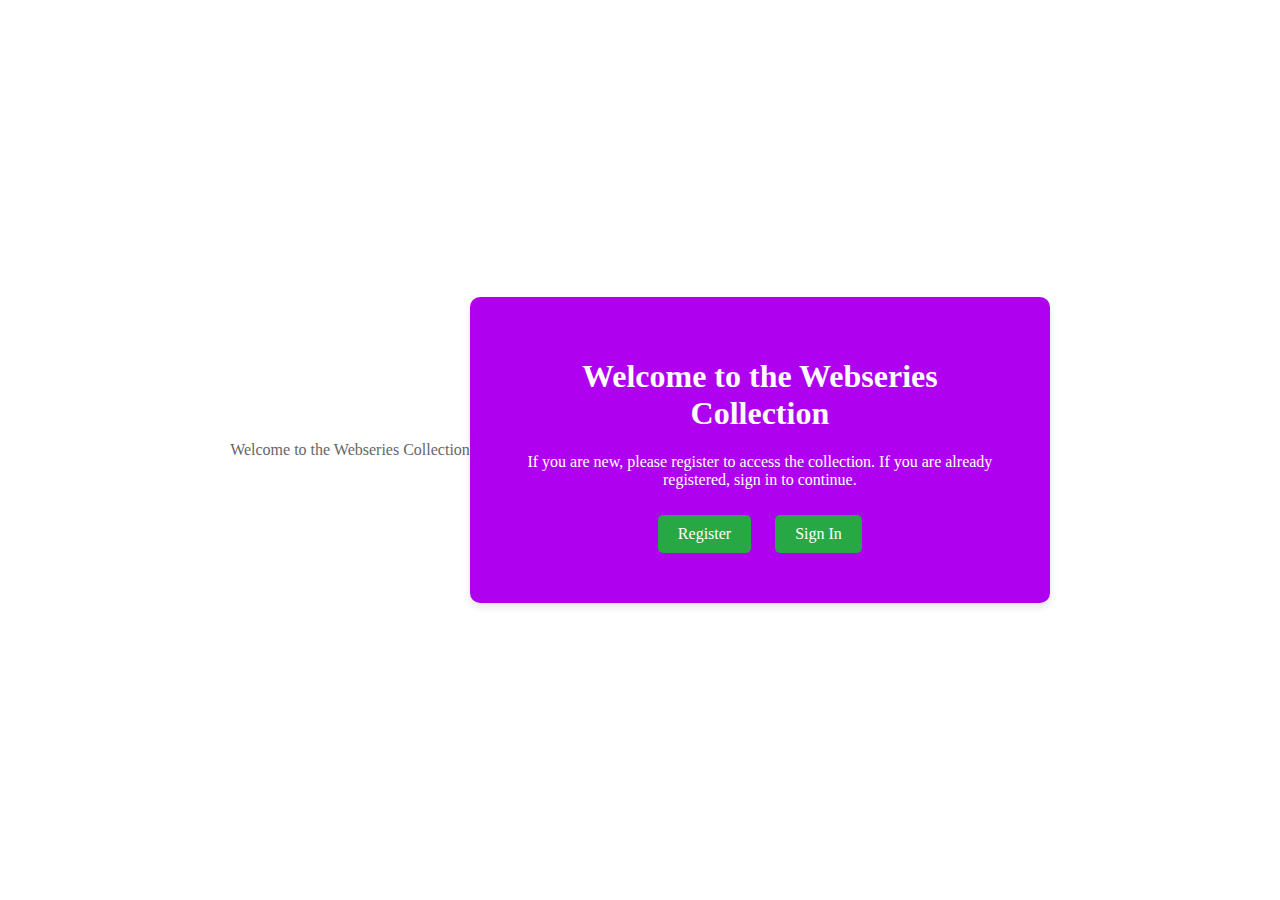
<file: index.html>
<!DOCTYPE html>
<html lang="en">
<head>
    <title>Webseries Collection - Home</title>
    <p>Welcome to the Webseries Collection</p>
    <link rel="stylesheet" href="css/style.css">
</head>
<body class="body">
    <div class="container">
        <h1>Welcome to the Webseries Collection</h1>
        <p>If you are new, please register to access the collection. If you are already registered, sign in to continue.</p>
        <div class="buttons">
            <a href="register.html" class="btn">Register</a>
            <a href="signin.html" class="btn">Sign In</a>
        </div>
    </div>
</body>
</html>
</file>
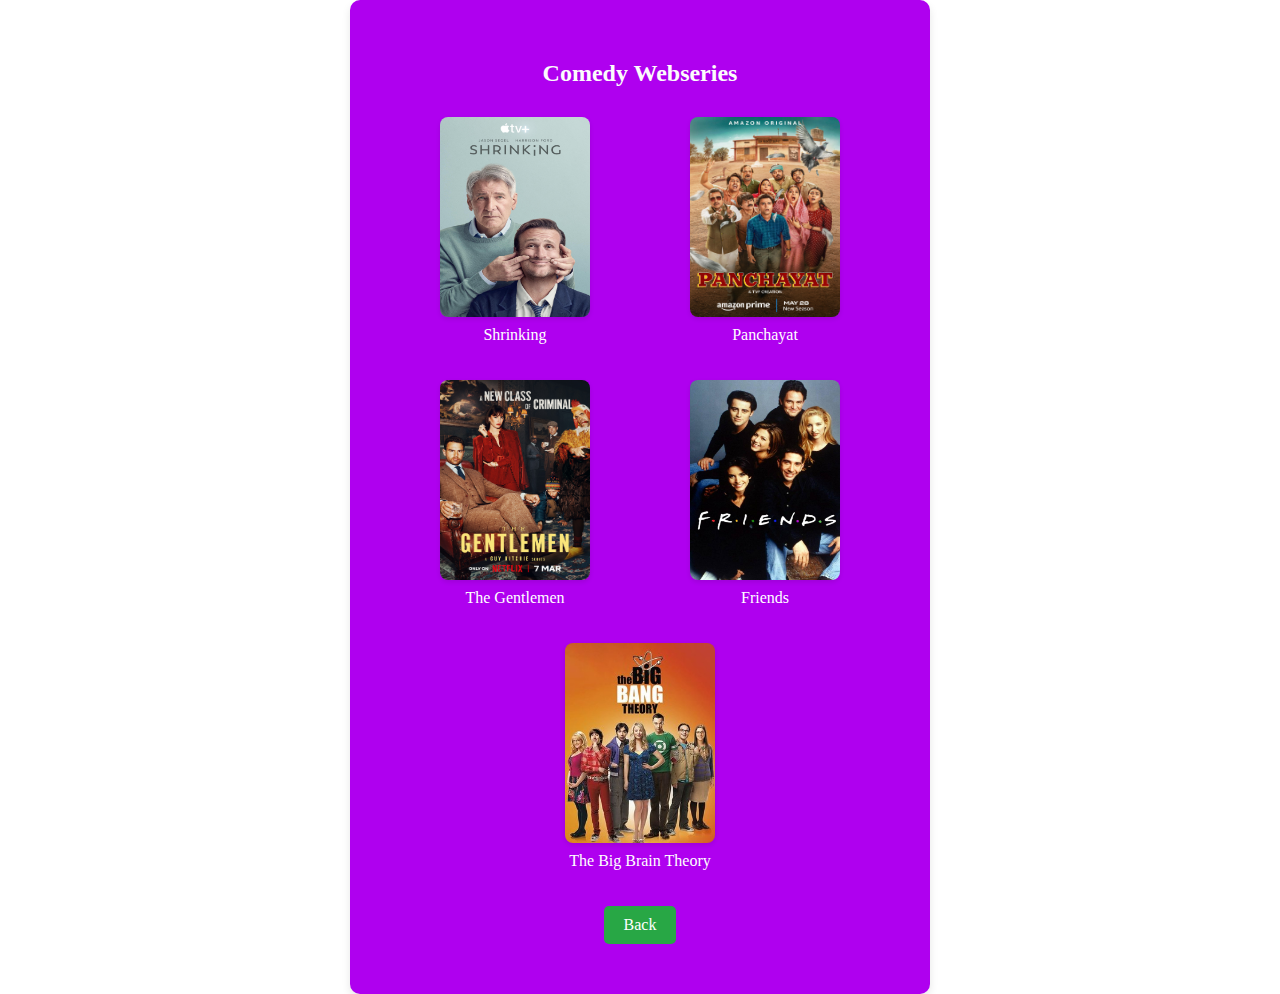
<file: comedy.html>
<!DOCTYPE html>
<html lang="en">
<head>
    <title>Comedy Webseries</title>
    <link rel="stylesheet" href="css/style.css">
</head>
<body>
    <div class="container">
        <h2>Comedy Webseries</h2>
        <div class="webseries-list">
            <div class="webseries-item">
                <img src="images\Comedy\Shrinking.jpg" alt="Shrinking">
                <p>Shrinking</p>
            </div>
            <div class="webseries-item">
                <img src="images\Comedy\Panchayat.jpg" alt="Panchayat">
                <p>Panchayat</p>
            </div>
            <div class="webseries-item">
                <img src="images\Comedy\the gentlement.jpg" alt="The Gentlemen">
                <p>The Gentlemen</p>
            </div>
            <div class="webseries-item">
                <img src="images\Comedy\Friends.jpg" alt="Friends">
                <p>Friends</p>
            </div>
            <div class="webseries-item">
                <img src="images\Comedy\big bang theory.jpg" alt="The Big Bang Theory">
                <p>The Big Brain Theory</p>
            </div>
        </div>
        <a href="loggedin.html" class="btn">Back</a>
    </div>
</body>
</html>
</file>
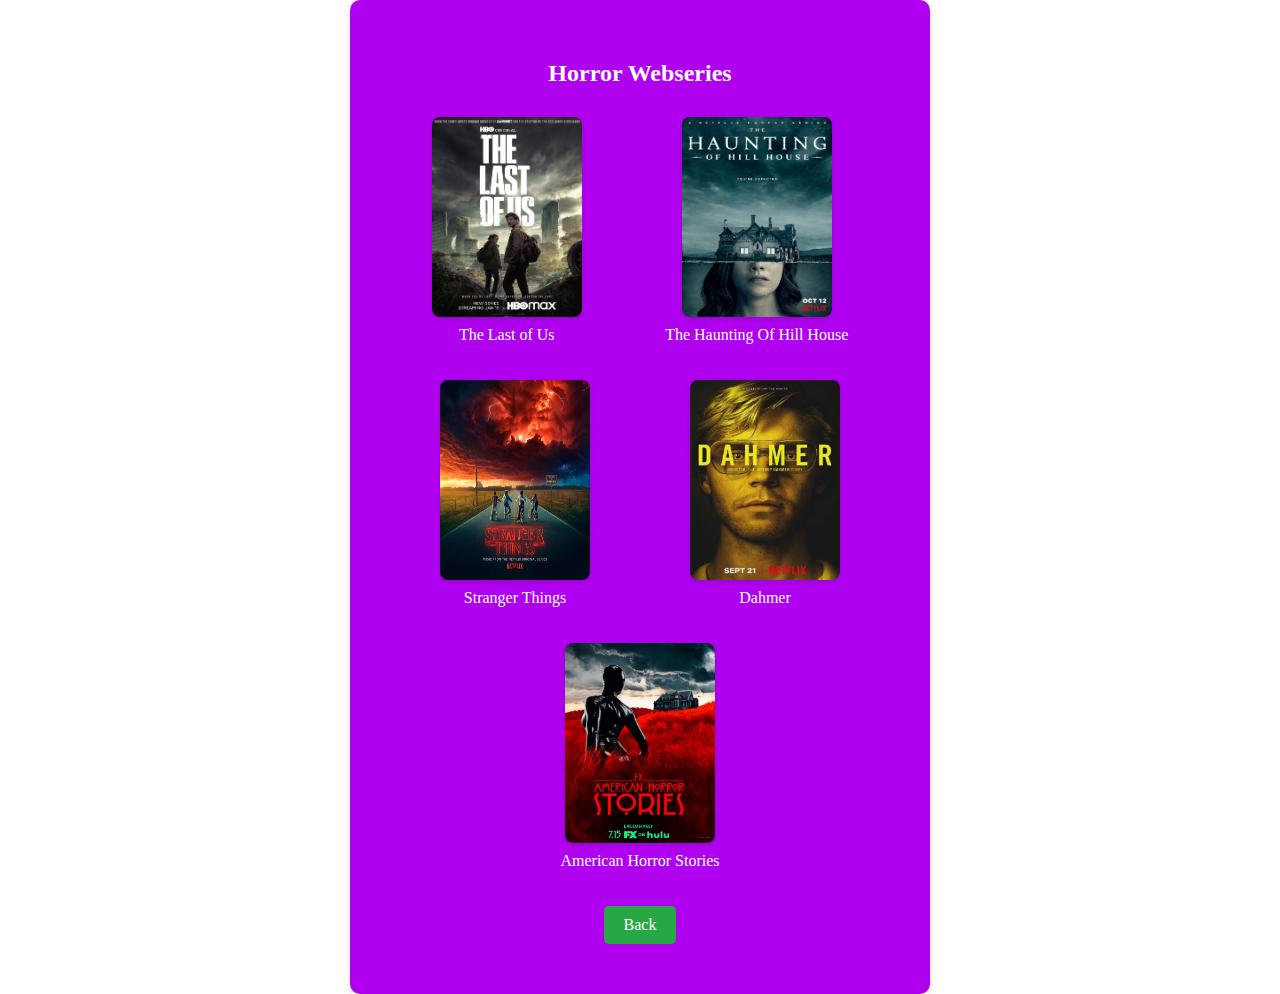
<file: horror.html>
<!DOCTYPE html>
<html lang="en">
<head>
    <title>Horror Webseries</title>
    <link rel="stylesheet" href="css/style.css">
</head>
<body>
    <div class="container">
        <h2>Horror Webseries</h2>
        <div class="webseries-list">
            <div class="webseries-item">
                <img src="images\horror\Last of us.jpg" alt="The Last of Us">
                <p>The Last of Us</p>
            </div>
            <div class="webseries-item">
                <img src="images\horror\Haunting of hill house.jpg" alt="The Haunting Of Hill House">
                <p>The Haunting Of Hill House</p>
            </div>
            <div class="webseries-item">
                <img src="images\horror\stranger things.jpeg" alt="Stranger Things">
                <p>Stranger Things</p>
            </div>
            <div class="webseries-item">
                <img src="images\horror\Dahmer.jpg" alt="Dahmer">
                <p>Dahmer</p>
            </div>
            <div class="webseries-item">
                <img src="images\horror\American Horror Stories.jpg" alt="American Horror Stories">
                <p>American Horror Stories</p>
            </div>
        </div>
        <a href="loggedin.html" class="btn">Back</a>
    </div>
</body>
</html>
</file>
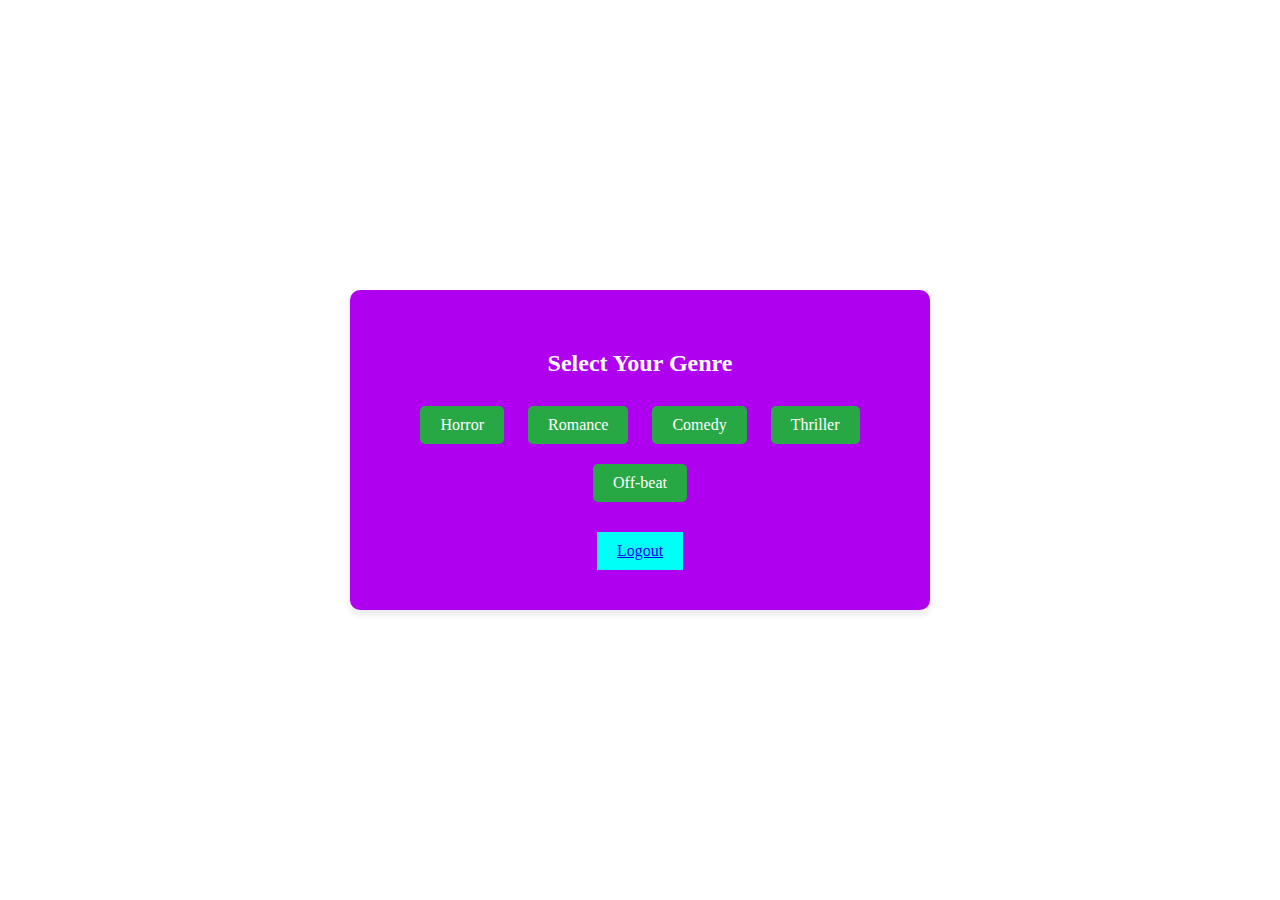
<file: loggedin.html>
<!DOCTYPE html>
<html lang="en">
<head>
    <title>Logged In</title>
    <link rel="stylesheet" href="css/style.css">
</head>
<body>
    <div class="container">
        <h2>Select Your Genre</h2>
        <div class="buttons">
            <a href="horror.html" class="btn">Horror</a>
            <a href="romance.html" class="btn">Romance</a>
            <a href="comedy.html" class="btn">Comedy</a>
            <a href="thriller.html" class="btn">Thriller</a>
            <a href="offbeat.html" class="btn">Off-beat</a>
        </div>
        <a href="loggedout.html" class="logout-btn">Logout</a>
    </div>
</body>
</html>
</file>
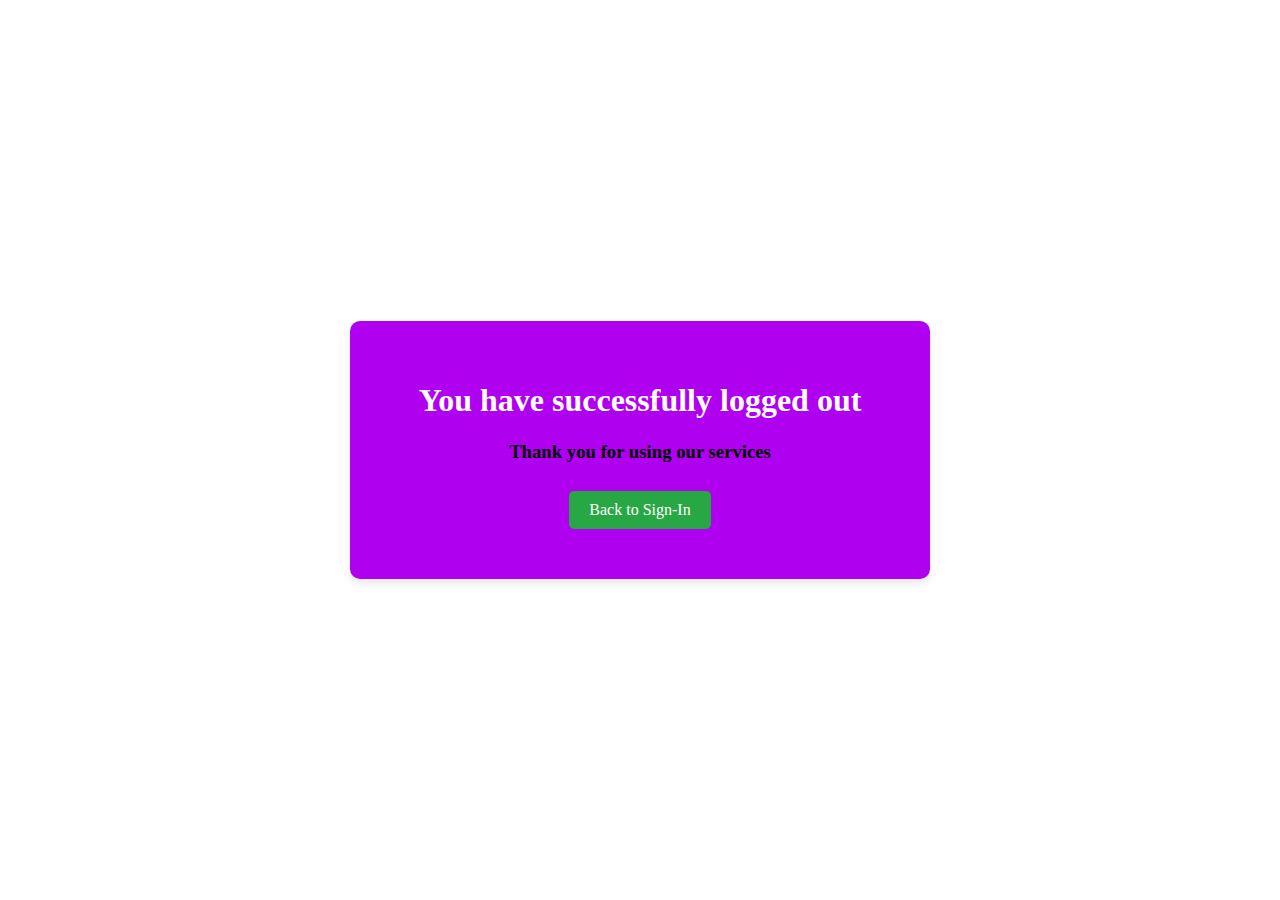
<file: loggedout.html>
<!DOCTYPE html>
<html lang="en">
<head>
    <title>Logged Out</title>
    <link rel="stylesheet" href="css/style.css">
</head>
<body>
    <div class="container">
        <h1>You have successfully logged out</h1>
        <h3>Thank you for using our services</h3>
        <a href="signin.html" class="btn">Back to Sign-In</a>

    </div>
</body>
</html>
</file>
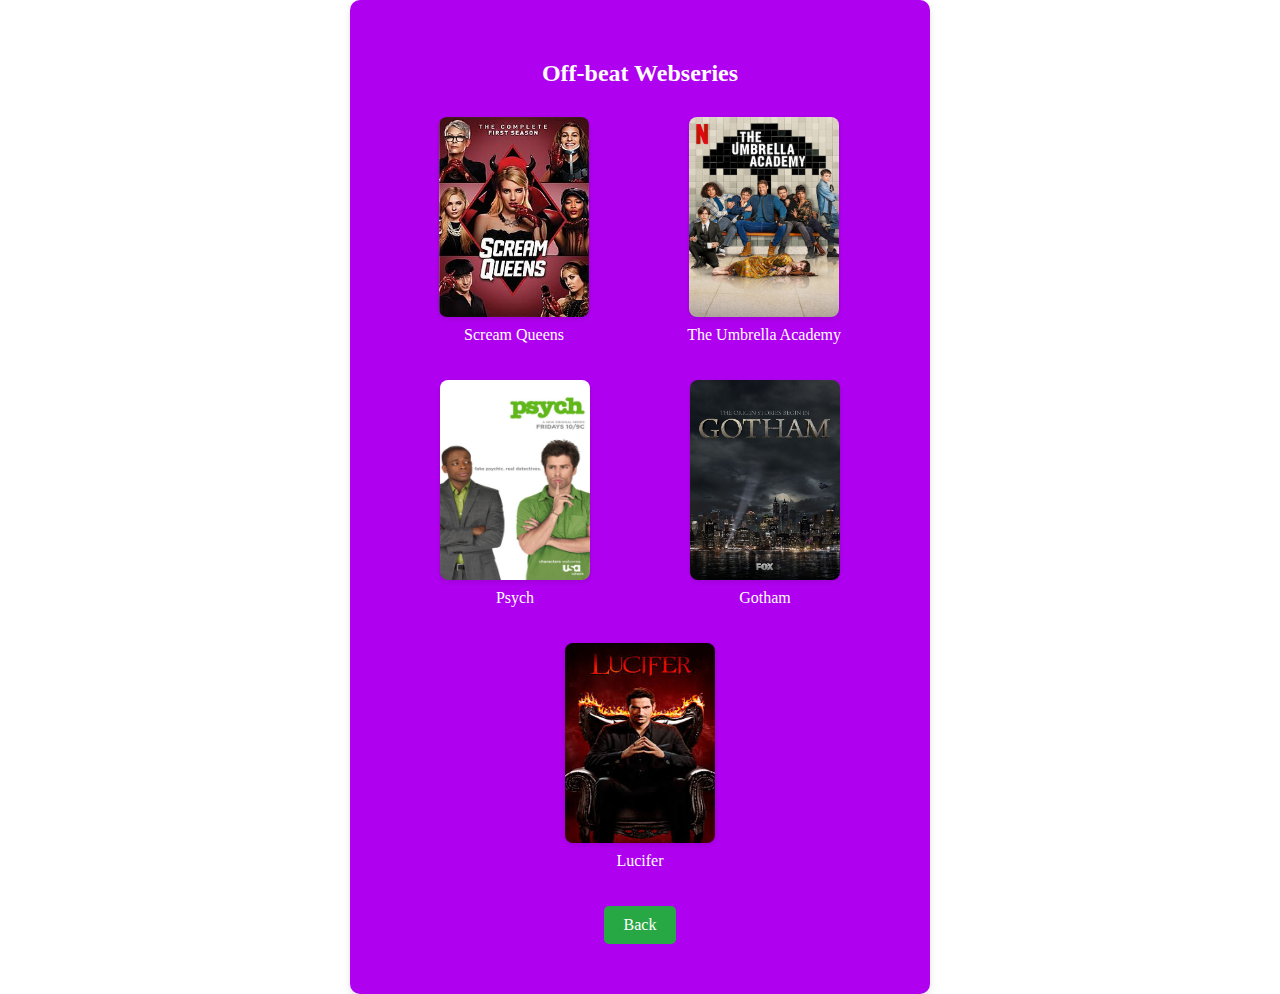
<file: offbeat.html>
<!DOCTYPE html>
<html lang="en">
<head>

    <title>Off-beat Webseries</title>
    <link rel="stylesheet" href="css/style.css">
</head>
<body>
    <div class="container">
        <h2>Off-beat Webseries</h2>
        <div class="webseries-list">
            <div class="webseries-item">
                <img src="images\offbeat\scream queens.jpg" alt="Scream Queens">
                <p>Scream Queens</p>
            </div>
            <div class="webseries-item">
                <img src="images\offbeat\Umbrella Academy.jpg" alt="The Umbrella Academy">
                <p>The Umbrella Academy</p>
            </div>
            <div class="webseries-item">
                <img src="images\offbeat\the psych.jpg" alt="Psych">
                <p>Psych</p>
            </div>
            <div class="webseries-item">
                <img src="images\offbeat\gotham.jpg" alt="Gotham">
                <p>Gotham</p>
            </div>
            <div class="webseries-item">
                <img src="images\offbeat\lucifer.jpeg" alt="Lucifer">
                <p>Lucifer</p>
            </div>
        </div>
        <a href="loggedin.html" class="btn">Back</a>
    </div>
</body>
</html>
</file>
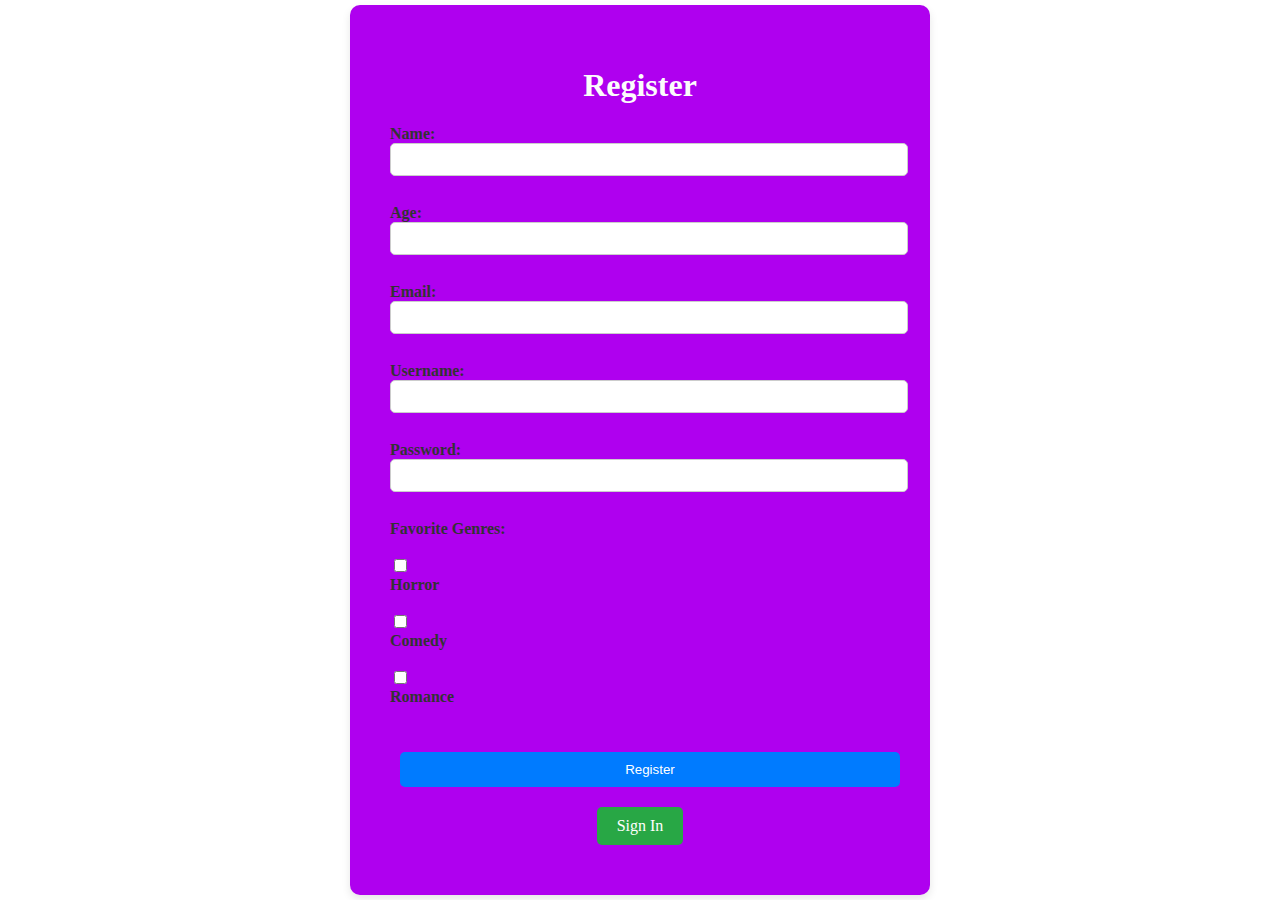
<file: register.html>
<!DOCTYPE html>
<html lang="en">
<head>
    <title>Register</title>
    <link rel="stylesheet" href="css/style.css">
</head>
<body>
    <div class="container">
        <header>
            <h1>Register</h1>
        </header>
        <form action="loggedin.html" method="post">
            <label for="name">Name:</label>
            <input type="text" id="name" name="name" required><br><br>

            <label for="age">Age:</label>
            <input type="number" id="age" name="age" required><br><br>

            <label for="email">Email:</label>
            <input type="email" id="email" name="email" required><br><br>

            <label for="username">Username:</label>
            <input type="text" id="username" name="username" required><br><br>

            <label for="password">Password:</label>
            <input type="password" id="password" name="password" required><br><br>

            <label>Favorite Genres:</label><br>
            <input type="checkbox" id="horror" name="genres[]" value="horror">
            <label for="horror">Horror</label><br>

            <input type="checkbox" id="comedy" name="genres[]" value="comedy">
            <label for="comedy">Comedy</label><br>

            <input type="checkbox" id="romance" name="genres[]" value="romance">
            <label for="romance">Romance</label><br><br>

            <button type="submit" class="btn">Register</button>
        </form>
        <a href="signin.html" class="btn">Sign In</a>
    </div>
</body>
</html>
</file>
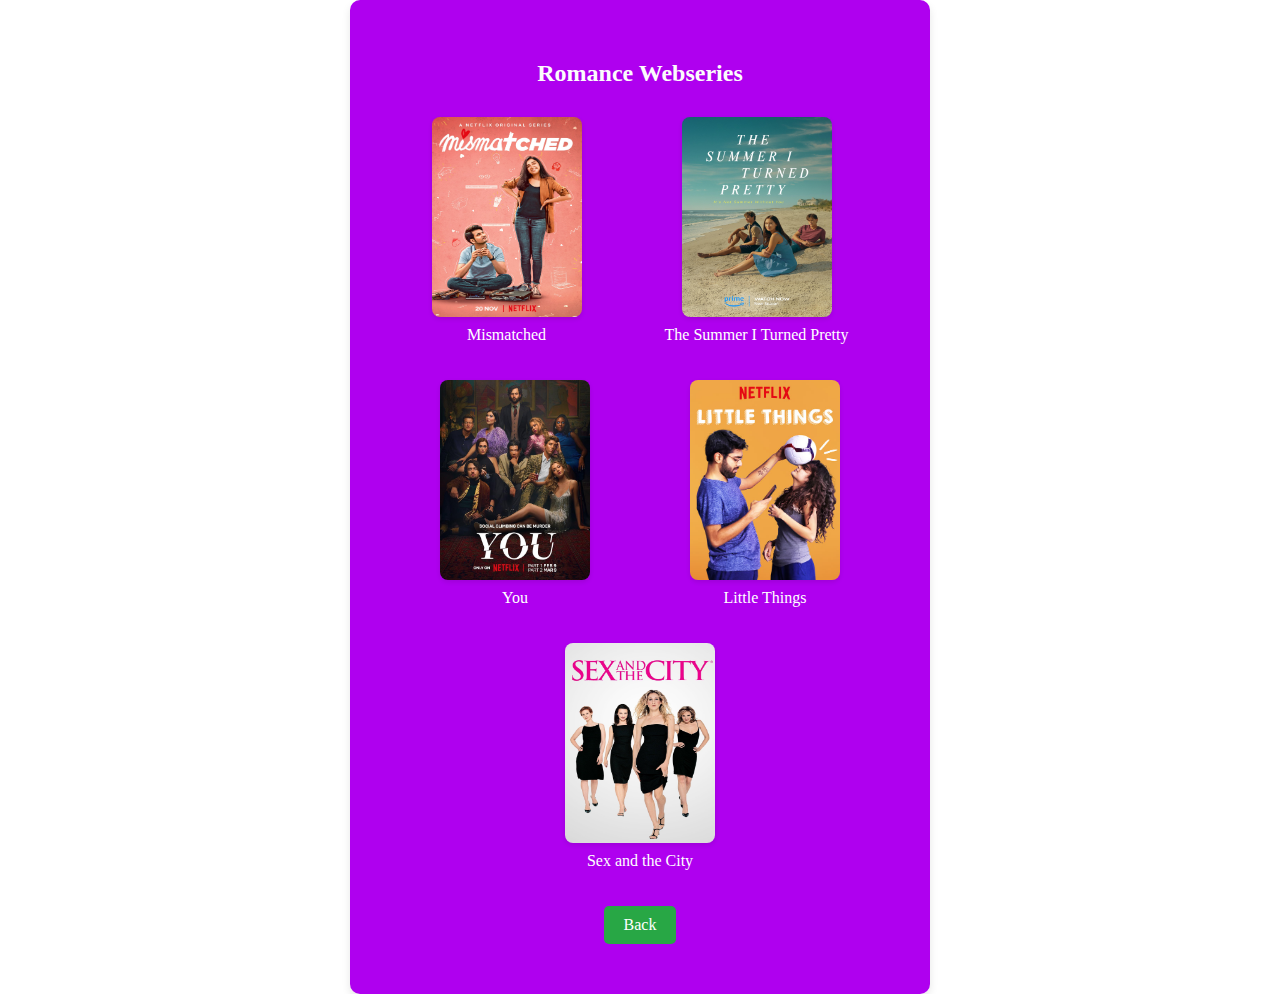
<file: romance.html>
<!DOCTYPE html>
<html lang="en">
<head>
    <title>Romance Webseries</title>
    <link rel="stylesheet" href="css/style.css">
</head>
<body>
    <div class="container">
        <h2>Romance Webseries</h2>
        <div class="webseries-list">
            <div class="webseries-item">
                <img src="images\Romance\Mismatched.jpg" alt="Mismatched">
                <p>Mismatched</p>
            </div>
            <div class="webseries-item">
                <img src="images\Romance\The summer i turned pretty.jpg" alt="The Summer I Turned Pretty">
                <p>The Summer I Turned Pretty</p>
            </div>
            <div class="webseries-item">
                <img src="images\Romance\You.jpg" alt="You">
                <p>You</p>
            </div>
            <div class="webseries-item">
                <img src="images\Romance\Little things.jpg" alt="Little Things">
                <p>Little Things</p>
            </div>
            <div class="webseries-item">
                <img src="images\Romance\S&C.jpg" alt="Sex and the City">
                <p>Sex and the City</p>
            </div>
        </div>
        <a href="loggedin.html" class="btn">Back</a>
    </div>
</body>
</html>
</file>
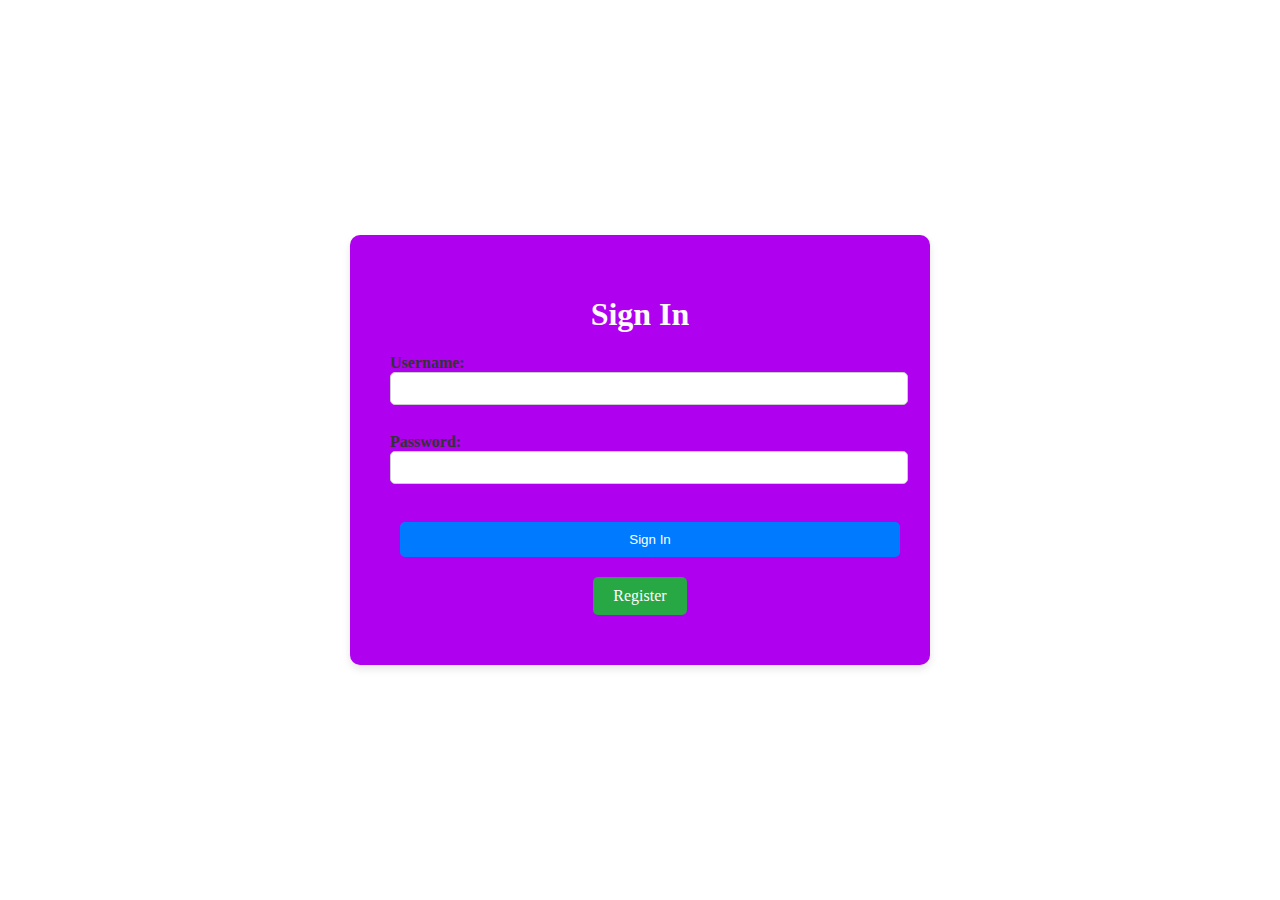
<file: signin.html>
<!DOCTYPE html>
<html lang="en">
<head>
    <title>Sign In</title>
    <link rel="stylesheet" href="css/style.css">
</head>
<body>
    <div class="container">
        <header>
            <h1>Sign In</h1>
        </header>
        <form action="loggedin.html" method="post">
            <label for="username">Username:</label>
            <input type="text" id="username" name="username" required><br><br>

            <label for="password">Password:</label>
            <input type="password" id="password" name="password" required><br><br>

            <button type="submit" class="btn">Sign In</button>
        </form>
        <a href="register.html" class="btn">Register</a>
    </div>
</body>
</html>
</file>
<file: css/style.css>
/* General Styles */
body {
    background-image: url("https://miro.medium.com/v2/resize:fit:640/1*xUVhgq_c1eOAJCIEzjI_iw.jpeg"); /* Corrected the path */
    background-size: cover; /* Ensures the background image covers the entire page */
    background-position: center; /* Centers the background image */
    background-repeat: no-repeat; /* Prevents the image from repeating */
    font-family: 'Gill Sans MT';
    margin: 0;
    padding: 0;
    display: flex;
    justify-content: center;
    align-items: center;
    min-height: 100vh; /* Ensures the body takes up the entire viewport height */
    background-color: #fff;
}

.container {
    text-align: center;
    background-color: rgb(175, 0, 239); /* Transparent background to make content readable */
    padding: 40px;
    box-shadow: 0 4px 8px rgba(0, 0, 0, 0.1);
    max-width: 500px;
    width: 90%;
    border-radius: 10px;
}
.container p{
    color:white;
}
h1, h2 {
    color: #fcfcfc;
}

p {
    color: #666;
}

/* Button Styles */
.btn {
    display: inline-block;
    margin: 10px;
    padding: 10px 20px;
    background-color: #28a745;
    color: white;
    text-decoration: none;
    border-radius: 5px;
    transition: background-color 0.3s ease;
}

.btn:hover {
    background-color: #218838;
}

.logout-btn {
    display: inline-block;
    margin-top: 20px;
    background-color: #00fff7;
    padding: 10px 20px;
}

.logout-btn:hover {
    background-color: #c82333;
}

/* Form Styles */
form {
    text-align: left;
    margin-top: 20px;
}

label {
    display: block;
    margin-bottom: 0px;
    font-weight: bold;
    color: #333;
}

input[type="text"], 
input[type="email"], 
input[type="number"], 
input[type="password"], 
select {
    width: 100%;
    padding: 8px;
    margin-bottom: 10px;
    border: 1px solid #ccc;
    border-radius: 5px;
}

input[type="checkbox"] {
    margin-right: 10px;
}

button[type="submit"] {
    width: 100%;
    padding: 10px;
    background-color: #007bff;
    color: white;
    border: none;
    border-radius: 5px;
    cursor: pointer;
}

button[type="submit"]:hover {
    background-color: #0056b3;
}

/* Styles for web series images and names */
.webseries-list {
    display: flex;
    flex-wrap: wrap;
    justify-content: space-around;
    margin-top: 10px;
}

.webseries-item {
    text-align: center;
    margin: 10px;
}

.webseries-item img {
    width: 150px;
    height: 200px;
    border-radius: 8px;
    box-shadow: 0 2px 5px rgba(0, 0, 0, 0.1);
}

.webseries-item p {
    margin-top: 5px;
    font-size: 16px;
    color: #ffffff;
}
</file>
